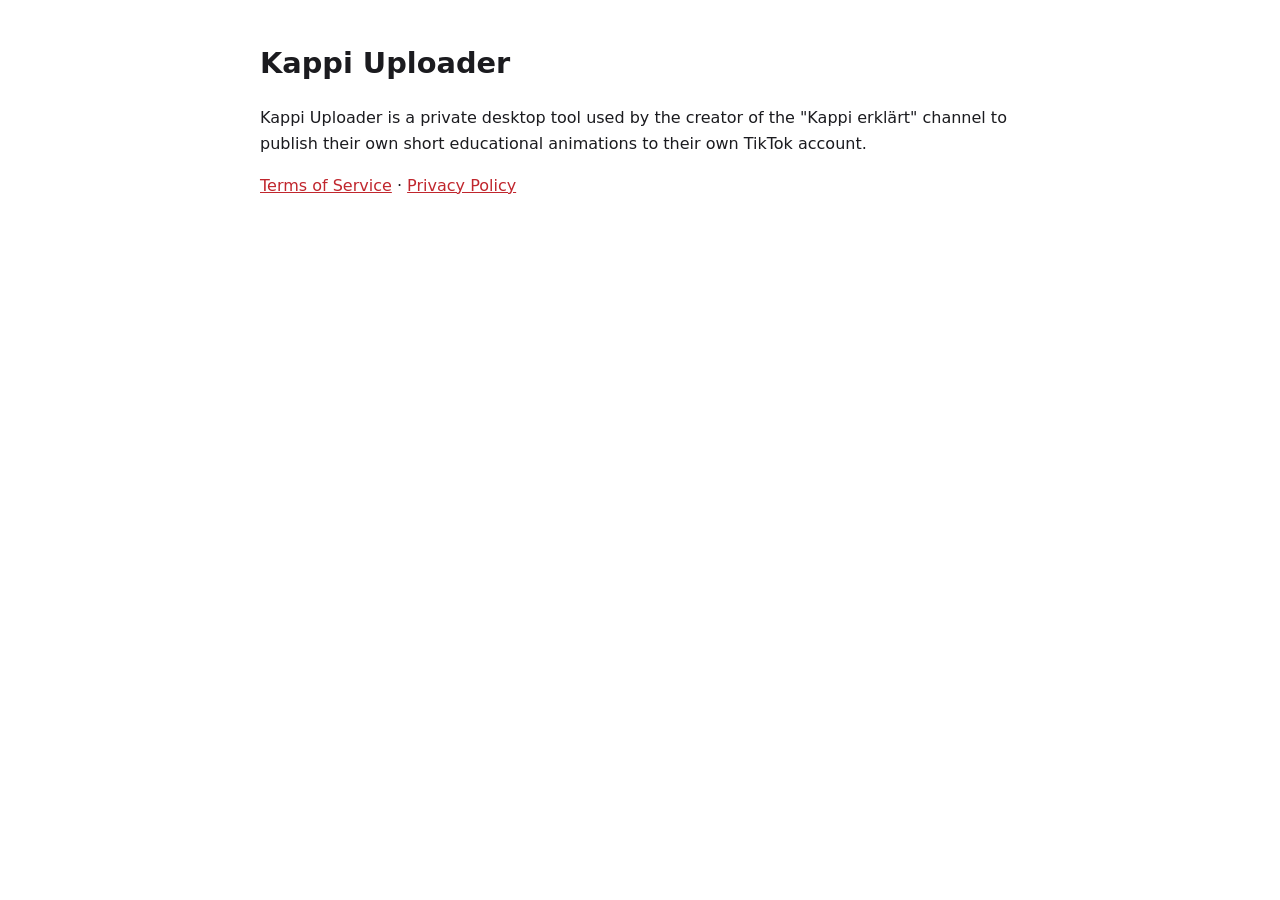
<file: index.html>
<!doctype html><html lang="de"><meta charset="utf-8"><meta name="viewport" content="width=device-width,initial-scale=1"><title>Kappi Uploader</title><link rel="stylesheet" href="style.css">
<h1>Kappi Uploader</h1>
<p>Kappi Uploader is a private desktop tool used by the creator of the "Kappi erklärt" channel to publish their own short educational animations to their own TikTok account.</p>
<p><a href="terms.html">Terms of Service</a> · <a href="privacy.html">Privacy Policy</a></p>
</html>
</file>
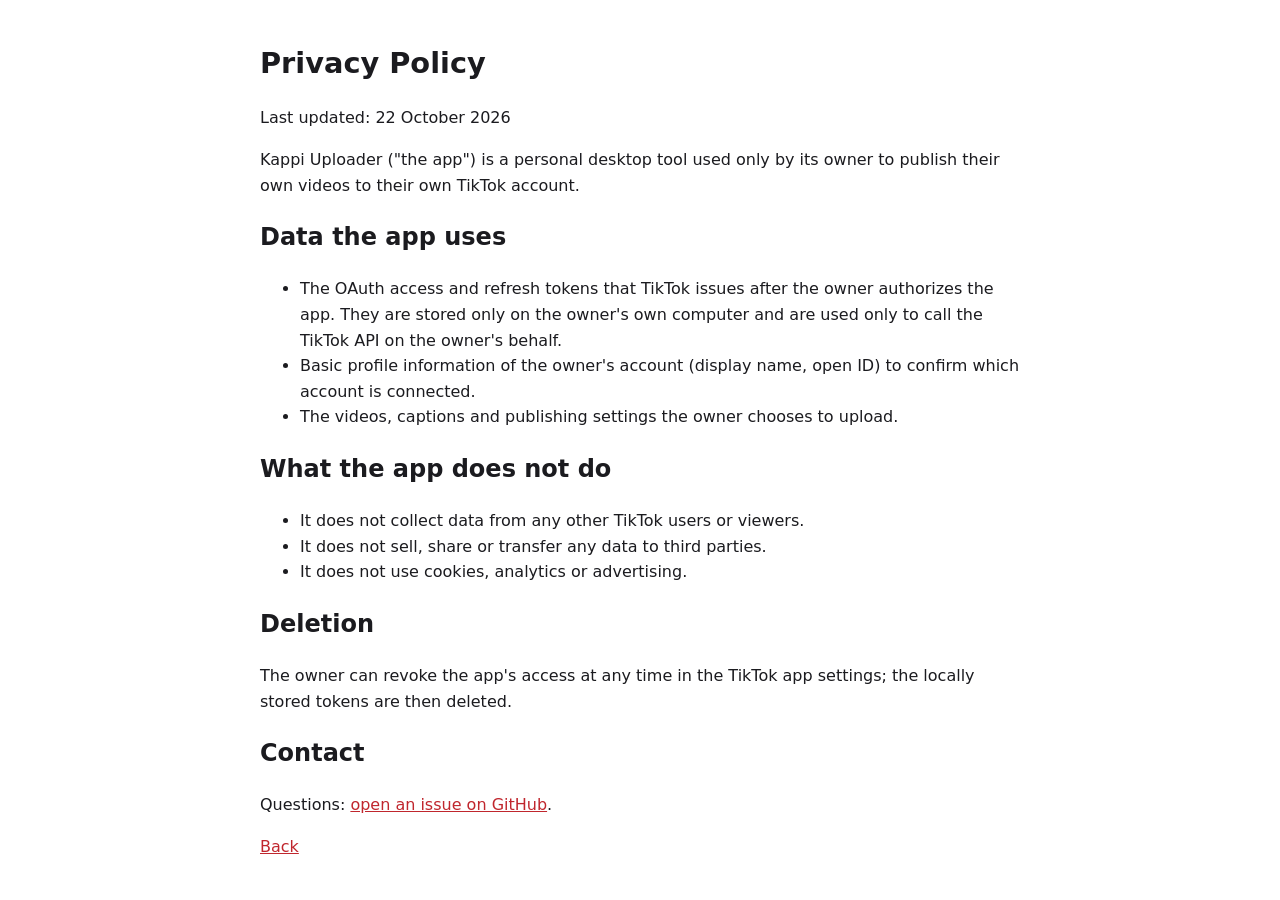
<file: privacy.html>
<!doctype html><html lang="en"><meta charset="utf-8"><meta name="viewport" content="width=device-width,initial-scale=1"><title>Privacy Policy – Kappi Uploader</title><link rel="stylesheet" href="style.css">
<h1>Privacy Policy</h1>
<p>Last updated: 22 October 2026</p>
<p>Kappi Uploader ("the app") is a personal desktop tool used only by its owner to publish their own videos to their own TikTok account.</p>
<h2>Data the app uses</h2>
<ul>
<li>The OAuth access and refresh tokens that TikTok issues after the owner authorizes the app. They are stored only on the owner's own computer and are used only to call the TikTok API on the owner's behalf.</li>
<li>Basic profile information of the owner's account (display name, open ID) to confirm which account is connected.</li>
<li>The videos, captions and publishing settings the owner chooses to upload.</li>
</ul>
<h2>What the app does not do</h2>
<ul>
<li>It does not collect data from any other TikTok users or viewers.</li>
<li>It does not sell, share or transfer any data to third parties.</li>
<li>It does not use cookies, analytics or advertising.</li>
</ul>
<h2>Deletion</h2>
<p>The owner can revoke the app's access at any time in the TikTok app settings; the locally stored tokens are then deleted.</p>
<h2>Contact</h2>
<p>Questions: <a href="https://github.com/Yasso2106/kappi-legal/issues">open an issue on GitHub</a>.</p>
<p><a href="index.html">Back</a></p>
</html>
</file>
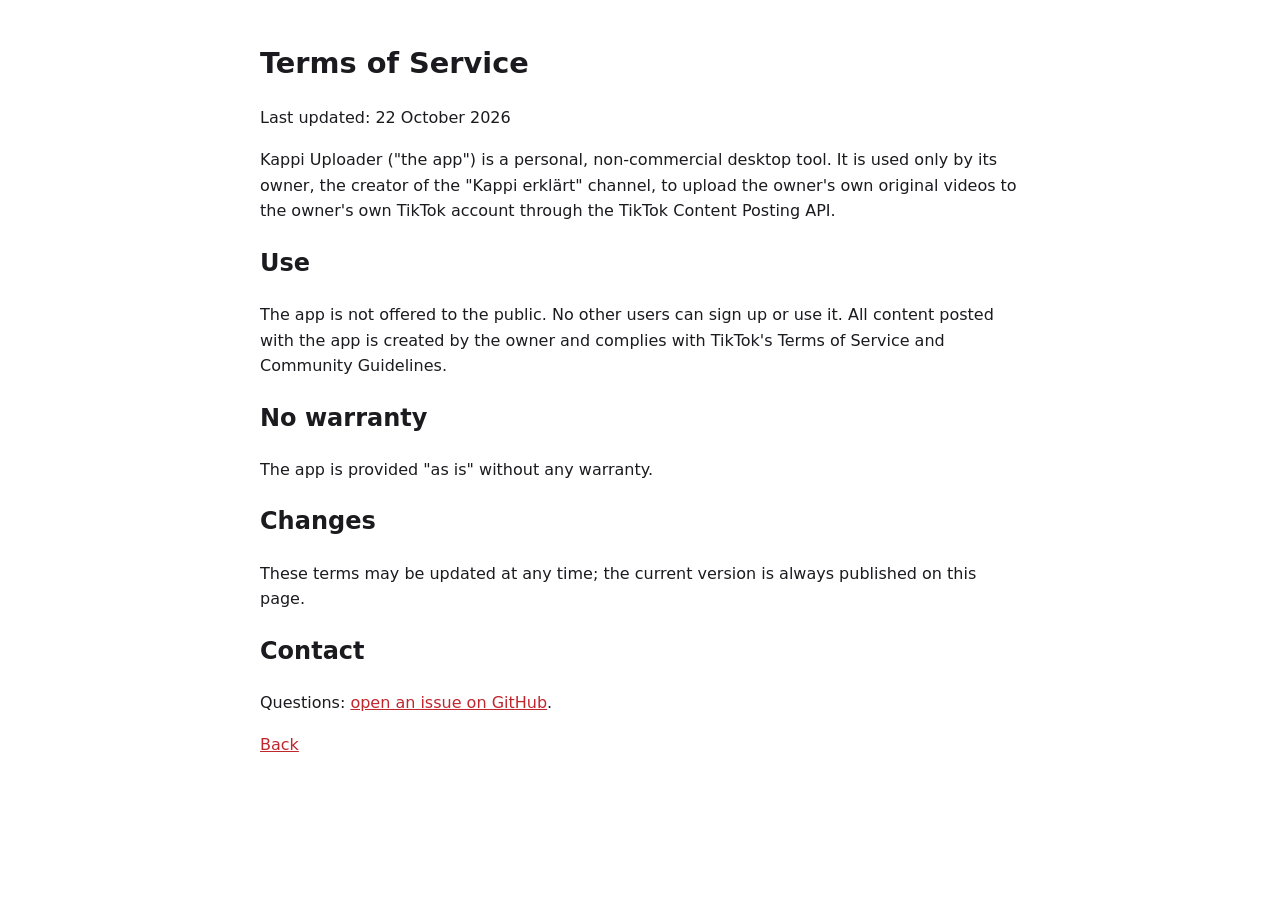
<file: terms.html>
<!doctype html><html lang="en"><meta charset="utf-8"><meta name="viewport" content="width=device-width,initial-scale=1"><title>Terms of Service – Kappi Uploader</title><link rel="stylesheet" href="style.css">
<h1>Terms of Service</h1>
<p>Last updated: 22 October 2026</p>
<p>Kappi Uploader ("the app") is a personal, non-commercial desktop tool. It is used only by its owner, the creator of the "Kappi erklärt" channel, to upload the owner's own original videos to the owner's own TikTok account through the TikTok Content Posting API.</p>
<h2>Use</h2>
<p>The app is not offered to the public. No other users can sign up or use it. All content posted with the app is created by the owner and complies with TikTok's Terms of Service and Community Guidelines.</p>
<h2>No warranty</h2>
<p>The app is provided "as is" without any warranty.</p>
<h2>Changes</h2>
<p>These terms may be updated at any time; the current version is always published on this page.</p>
<h2>Contact</h2>
<p>Questions: <a href="https://github.com/Yasso2106/kappi-legal/issues">open an issue on GitHub</a>.</p>
<p><a href="index.html">Back</a></p>
</html>
</file>
<file: style.css>
body{font-family:system-ui,sans-serif;max-width:760px;margin:40px auto;padding:0 16px;line-height:1.6;color:#1b1b1f;background:#fff}h1{font-size:1.8em}a{color:#c0262d}
</file>
